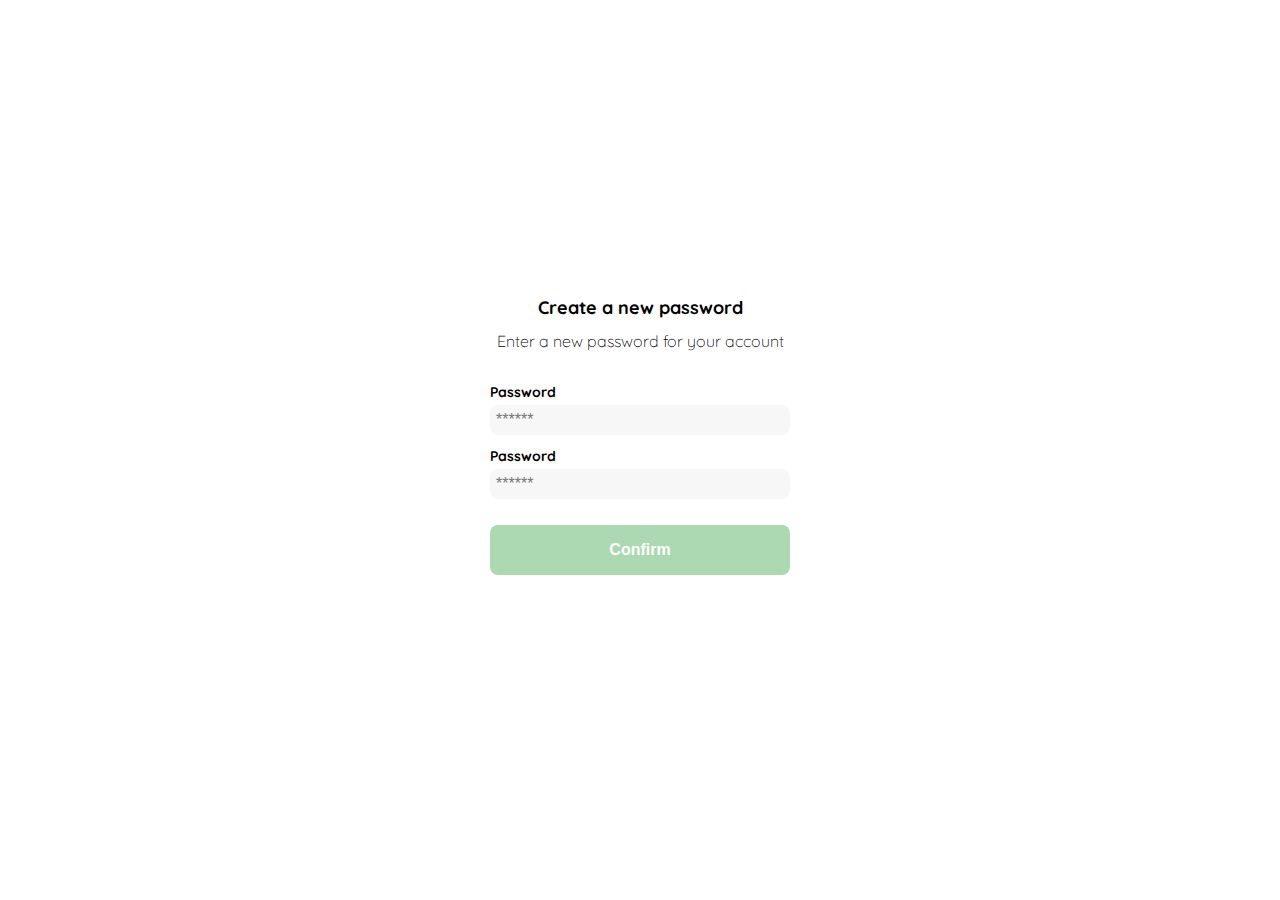
<file: login.html>
<!DOCTYPE html>
<html lang="en">
  <head>
    <meta charset="UTF-8" />
    <meta http-equiv="X-UA-Compatible" content="IE=edge" />
    <meta name="viewport" content="width=device-width, initial-scale=1.0" />
    <title>Document</title>
    <link rel="stylesheet" href="CSS/style.css">
    <link rel="preconnect" href="https://fonts.googleapis.com" />
    <link rel="preconnect" href="https://fonts.gstatic.com" crossorigin />
    <link
      href="https://fonts.googleapis.com/css2?family=Quicksand:wght@300;500;700&display=swap"
      rel="stylesheet"
    />
  </head>
  <body>
    <div class="login">
      <div class="form-container">
        <img src="./logos/logo_yard_sale.svg" alt="logo" class="logo"/>
        <h1 class="title">Create a new password</h1>
        <p class="subtitle">Enter a new password for your account</p>
        <form action="" class="form">
          <label for="password" class="label"> Password </label>
          <input
            type="text"
            id="password"
            placeholder="******"
            class="input input-password"
          />
          <label for="new-password" class="label"> Password </label>
          <input
            type="text"
            id="new-password"
            placeholder="******"
            class="input input-password"
          />
          <input
            type="submit"
            value="Confirm"
            class="primary-button login-button"
          />
        </form>
      </div>
    </div>
  </body>
</html>
</file>
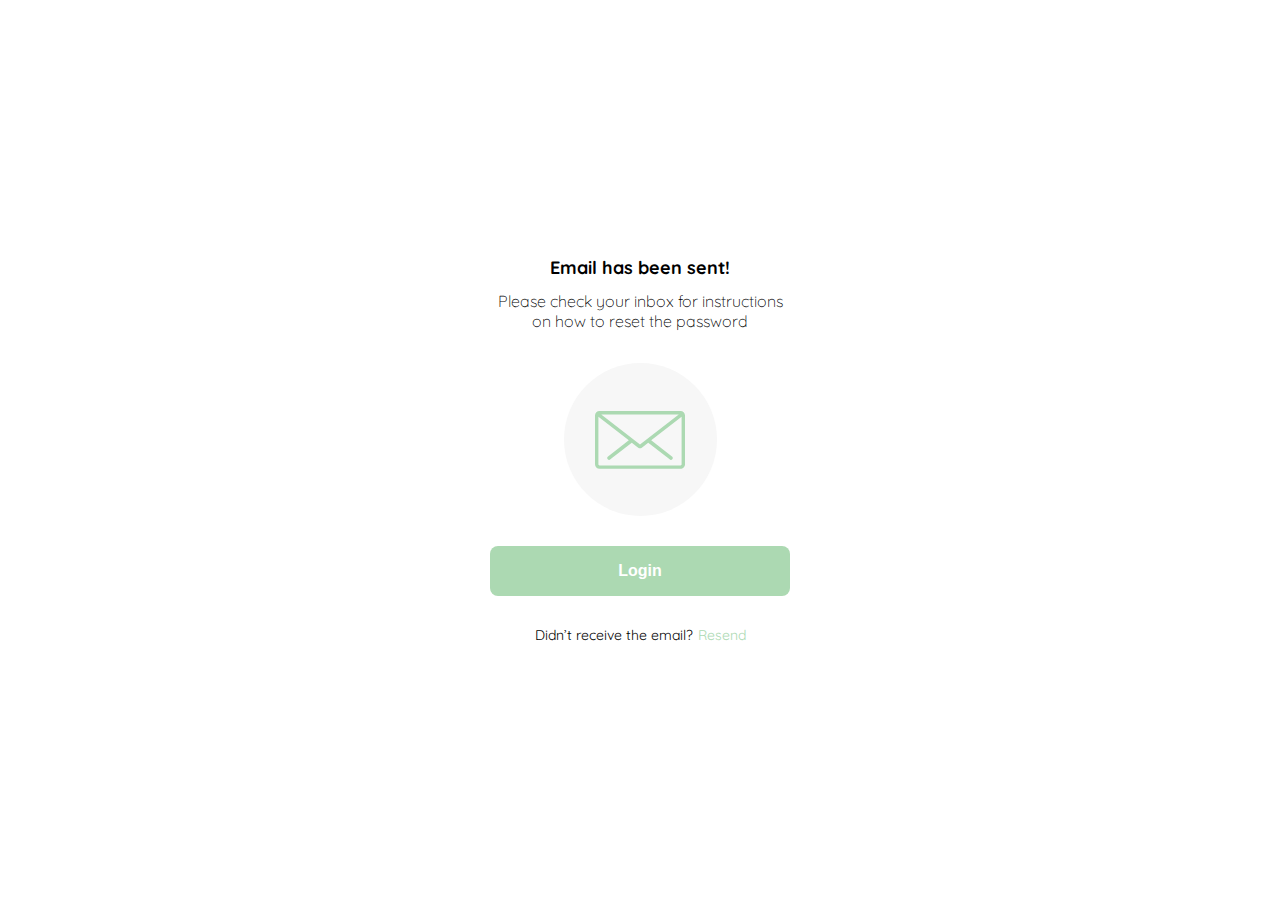
<file: password_recovery2.html>
<!DOCTYPE html>
<html lang="en">
  <head>
    <meta charset="UTF-8" />
    <meta http-equiv="X-UA-Compatible" content="IE=edge" />
    <meta name="viewport" content="width=device-width, initial-scale=1.0" />
    <title>Document</title>
    <link rel="stylesheet" href="CSS/style.css" />
    <link rel="preconnect" href="https://fonts.googleapis.com" />
    <link rel="preconnect" href="https://fonts.gstatic.com" crossorigin />
    <link
      href="https://fonts.googleapis.com/css2?family=Quicksand:wght@300;500;700&display=swap"
      rel="stylesheet"
    />
  </head>
  <body>
    <div class="email-container">
      <div class="email-message">
        <img src="./logos/logo_yard_sale.svg" alt="logo" class="logo" />
        <h1 class="title">Email has been sent!</h1>
        <p class="subtitle">
          Please check your inbox for instructions on how to reset the password
        </p>
        <div class="oval">
          <img src="./icons/email.svg" alt="" />
        </div>
        <button class="primary-button login-button">Login</button>
        <p class="resend">
          <span class="small-text">Didn’t receive the email? </span>
          <a href="./password_recovery2.html" class="link">Resend</a>
        </p>
      </div>
    </div>
  </body>
</html>
</file>
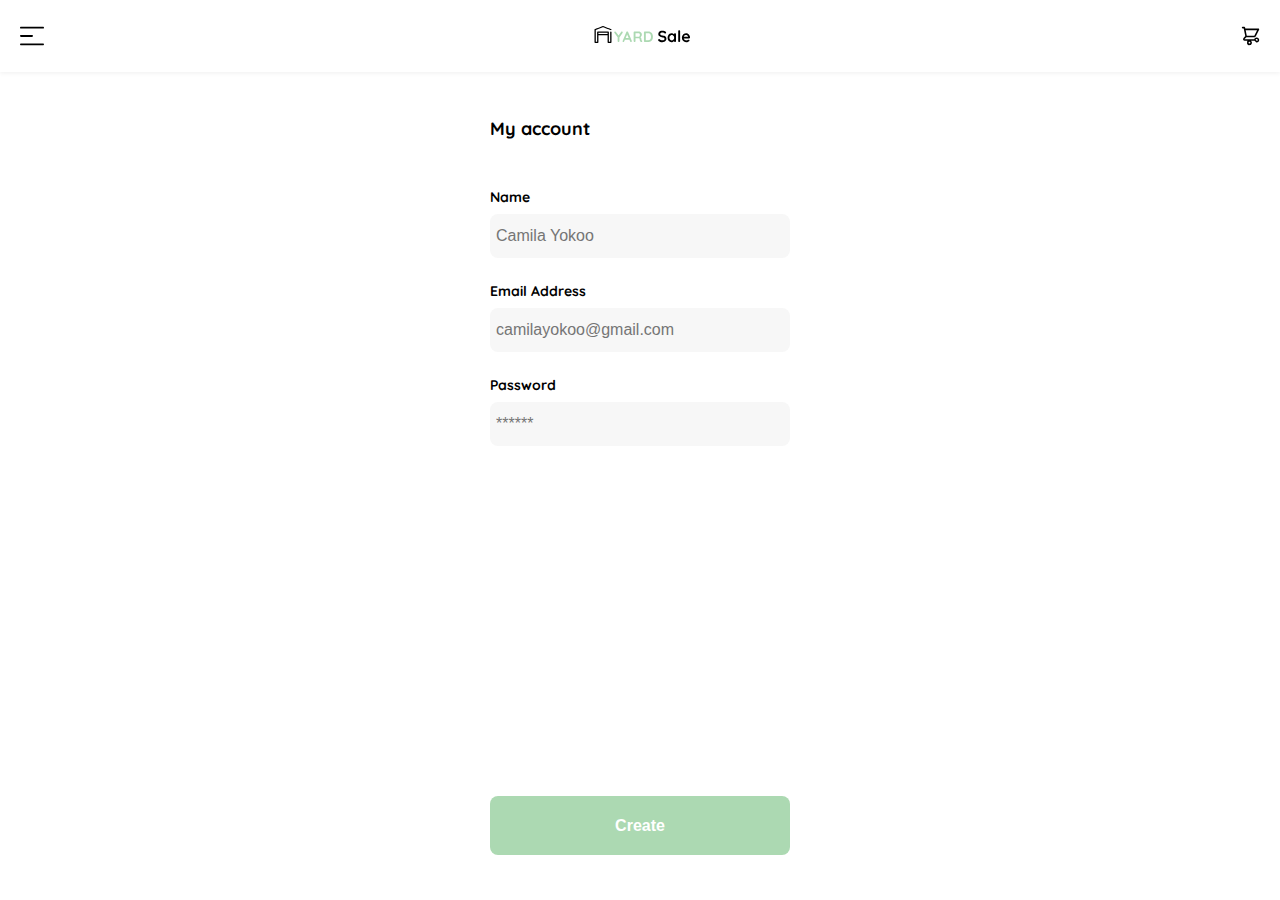
<file: create_account/create_account.html>
<!DOCTYPE html>
<html lang="en">
  <head>
    <meta charset="UTF-8" />
    <meta http-equiv="X-UA-Compatible" content="IE=edge" />
    <meta name="viewport" content="width=device-width, initial-scale=1.0" />
    <title>Document</title>
    <link rel="stylesheet" href="../create_account/style.css" />
    <link rel="preconnect" href="https://fonts.googleapis.com" />
    <link rel="preconnect" href="https://fonts.gstatic.com" crossorigin />
    <link
      href="https://fonts.googleapis.com/css2?family=Quicksand:wght@300;500;700&display=swap"
      rel="stylesheet"
    />
  </head>
  <body>
    <nav>
      <img src="../icons/icon_menu.svg" alt="icon-menu" class="small icon" />
      <img
        src="../logos/logo_yard_sale.svg"
        alt="logo-yard-sale"
        class="small icon"
      />
      <img
        src="../icons/icon_shopping_cart.svg"
        alt="icon-shopping-cart"
        class="small icon"
      />
    </nav>
    <div class="create-account">
      <div class="form-container">
        <form action="" class="form">
          <div>
            <h1 class="title create">My account</h1>
            <label for="new-name" class="label"> Name </label>
            <input
              type="text"
              id="new-name"
              placeholder="Camila Yokoo"
              class="input"
            />
            <label for="new-email" class="label"> Email Address </label>
            <input
              type="text"
              id="new-email"
              placeholder="camilayokoo@gmail.com"
              class="input"
            />
            <label for="new-password" class="label"> Password </label>
            <input
              type="text"
              id="new-password"
              placeholder="******"
              class="input input-password"
            />
          </div>

          <input
            type="submit"
            value="Create"
            class="primary-button"
          />
        </form>
      </div>
    </div>
  </body>
</html>
</file>
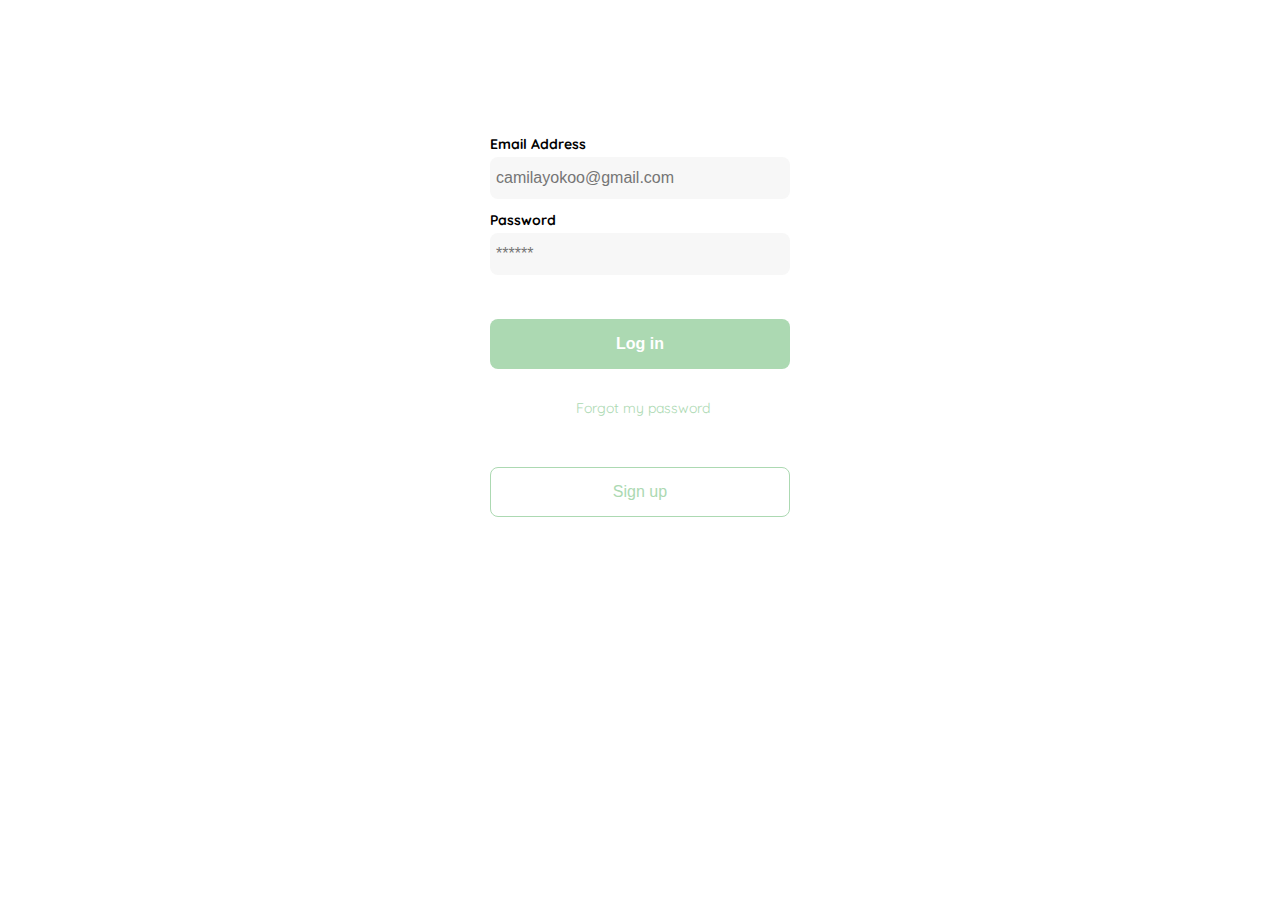
<file: login/login.html>
<!DOCTYPE html>
<html lang="en">
  <head>
    <meta charset="UTF-8" />
    <meta http-equiv="X-UA-Compatible" content="IE=edge" />
    <meta name="viewport" content="width=device-width, initial-scale=1.0" />
    <title>Document</title>
    <link rel="stylesheet" href="../login/style.css" />
    <link rel="preconnect" href="https://fonts.googleapis.com" />
    <link rel="preconnect" href="https://fonts.gstatic.com" crossorigin />
    <link
      href="https://fonts.googleapis.com/css2?family=Quicksand:wght@300;500;700&display=swap"
      rel="stylesheet"
    />
  </head>
  <body>
    <div class="login">
      <div class="form-container">
        <img src="../logos/logo_yard_sale.svg" alt="logo" class="logo big" />
        <form action="" class="form">
          <div>
            <label for="email" class="label"> Email Address </label>
            <input
              type="text"
              id="email"
              placeholder="camilayokoo@gmail.com"
              class="input"
            />
            <label for="password" class="label"> Password </label>
            <input
              type="text"
              id="password"
              placeholder="******"
              class="input input-password"
            />
            <input
              type="submit"
              value="Log in"
              class="primary-button login-button"
            />
            <a class="link">Forgot my password</a>
          </div>
          <button class="primary-button outline-button">Sign up</button>
        </form>
      </div>
    </div>
  </body>
</html>
</file>
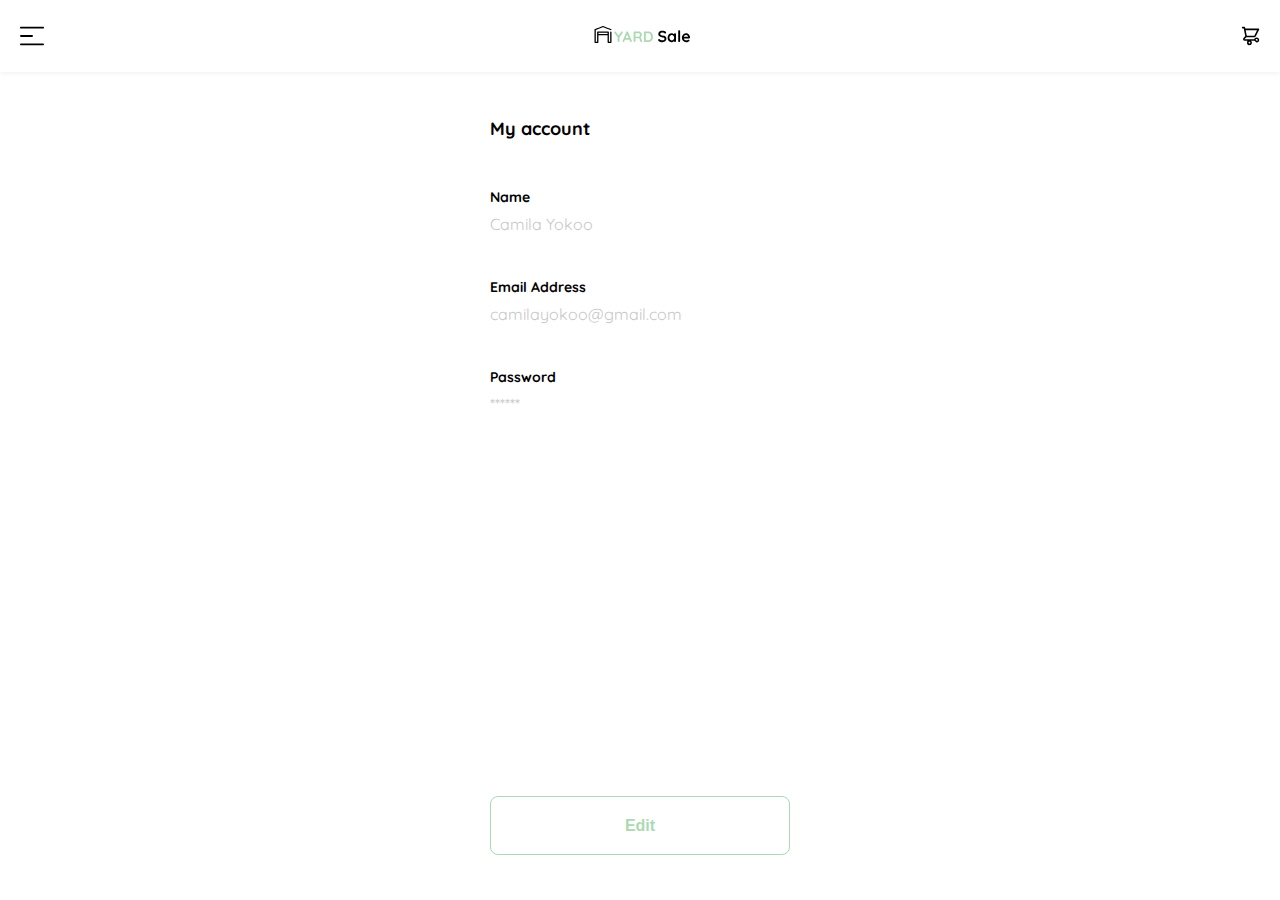
<file: my_account/my_account.html>
<!DOCTYPE html>
<html lang="en">
  <head>
    <meta charset="UTF-8" />
    <meta http-equiv="X-UA-Compatible" content="IE=edge" />
    <meta name="viewport" content="width=device-width, initial-scale=1.0" />
    <title>My Account</title>
    <link rel="stylesheet" href="../my_account/style.css" />
    <link rel="preconnect" href="https://fonts.googleapis.com" />
    <link rel="preconnect" href="https://fonts.gstatic.com" crossorigin />
    <link
      href="https://fonts.googleapis.com/css2?family=Quicksand:wght@300;500;700&display=swap"
      rel="stylesheet"
    />
    <link rel="shortcut icon" href="../logos/favicon_bota_fora.svg" type="img">
  </head>
  <body>
    <nav>
      <img src="../icons/icon_menu.svg" alt="icon-menu" class="small icon" />
      <img
        src="../logos/logo_yard_sale.svg"
        alt="logo-yard-sale"
        class="small icon"
      />
      <img
        src="../icons/icon_shopping_cart.svg"
        alt="icon-shopping-cart"
        class="small icon"
      />
    </nav>
    <div class="create-account">
      <div class="form-container">
        <section>
          <div>
            <h1 class="title create">My account</h1>
            <label for="name" class="label"> Name </label>
            <p>Camila Yokoo</p>
          
            <label for="email" class="label"> Email Address </label>
            <p>camilayokoo@gmail.com</p>
            
            <label for="new-password" class="label"> Password </label>
            <p>******</p>
          </div>

          <button class="primary-button">Edit</button>
        </section>
      </div>
    </div>
  </body>
</html>
</file>
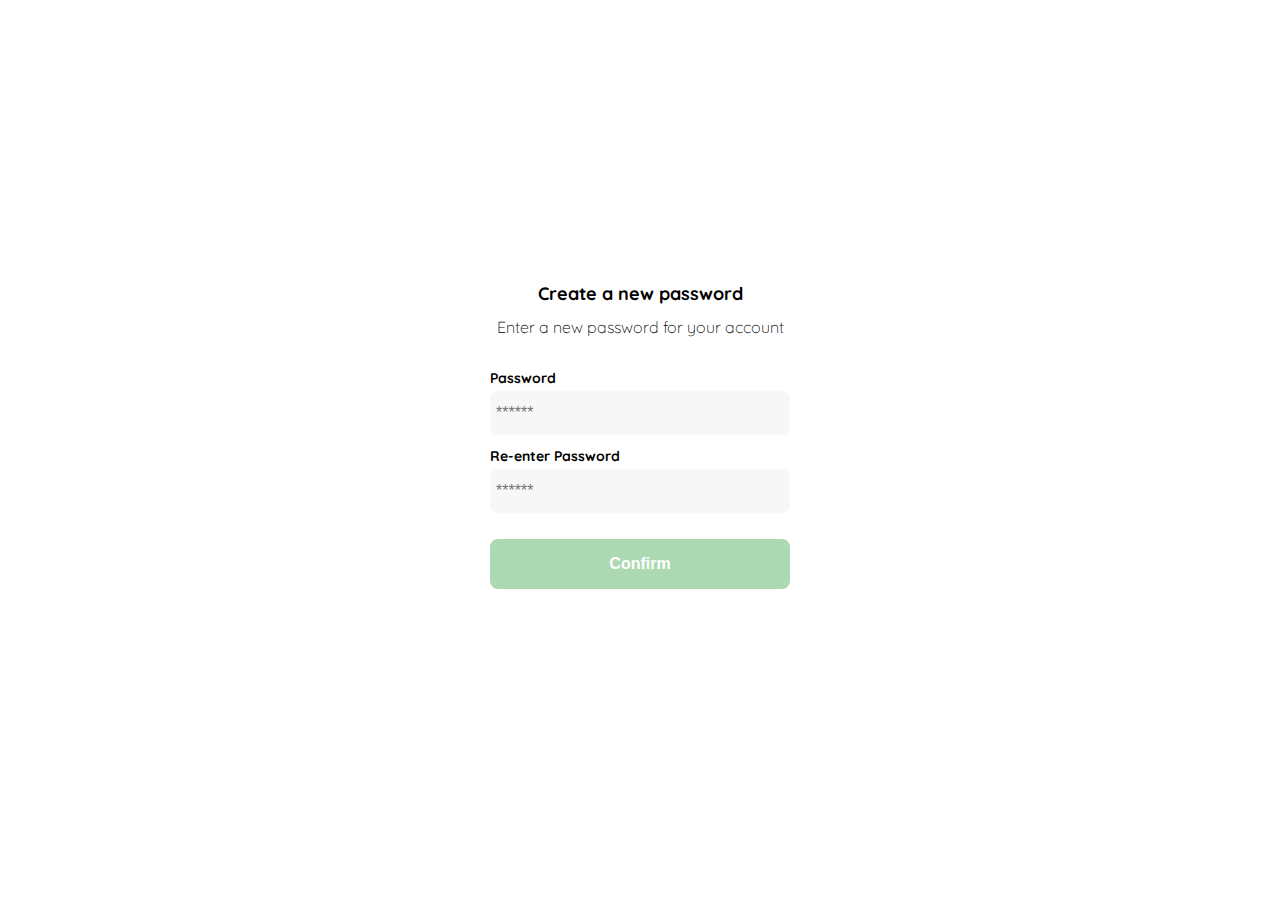
<file: new_password/new_password.html>
<!DOCTYPE html>
<html lang="en">
  <head>
    <meta charset="UTF-8" />
    <meta http-equiv="X-UA-Compatible" content="IE=edge" />
    <meta name="viewport" content="width=device-width, initial-scale=1.0" />
    <title>Document</title>
    <link rel="stylesheet" href="../new_password/style.css">
    <link rel="preconnect" href="https://fonts.googleapis.com" />
    <link rel="preconnect" href="https://fonts.gstatic.com" crossorigin />
    <link
      href="https://fonts.googleapis.com/css2?family=Quicksand:wght@300;500;700&display=swap"
      rel="stylesheet"
    />
  </head>
  <body>
    <div class="login">
      <div class="form-container">
        <img src="../logos/logo_yard_sale.svg" alt="logo" class="logo"/>
        <h1 class="title">Create a new password</h1>
        <p class="subtitle">Enter a new password for your account</p>
        <form action="" class="form">
          <label for="password" class="label"> Password </label>
          <input
            type="text"
            id="password"
            placeholder="******"
            class="input input-password"
          />
          <label for="new-password" class="label"> Re-enter Password </label>
          <input
            type="text"
            id="new-password"
            placeholder="******"
            class="input input-password"
          />
          <input
            type="submit"
            value="Confirm"
            class="primary-button login-button"
          />
        </form>
      </div>
    </div>
  </body>
</html>
</file>
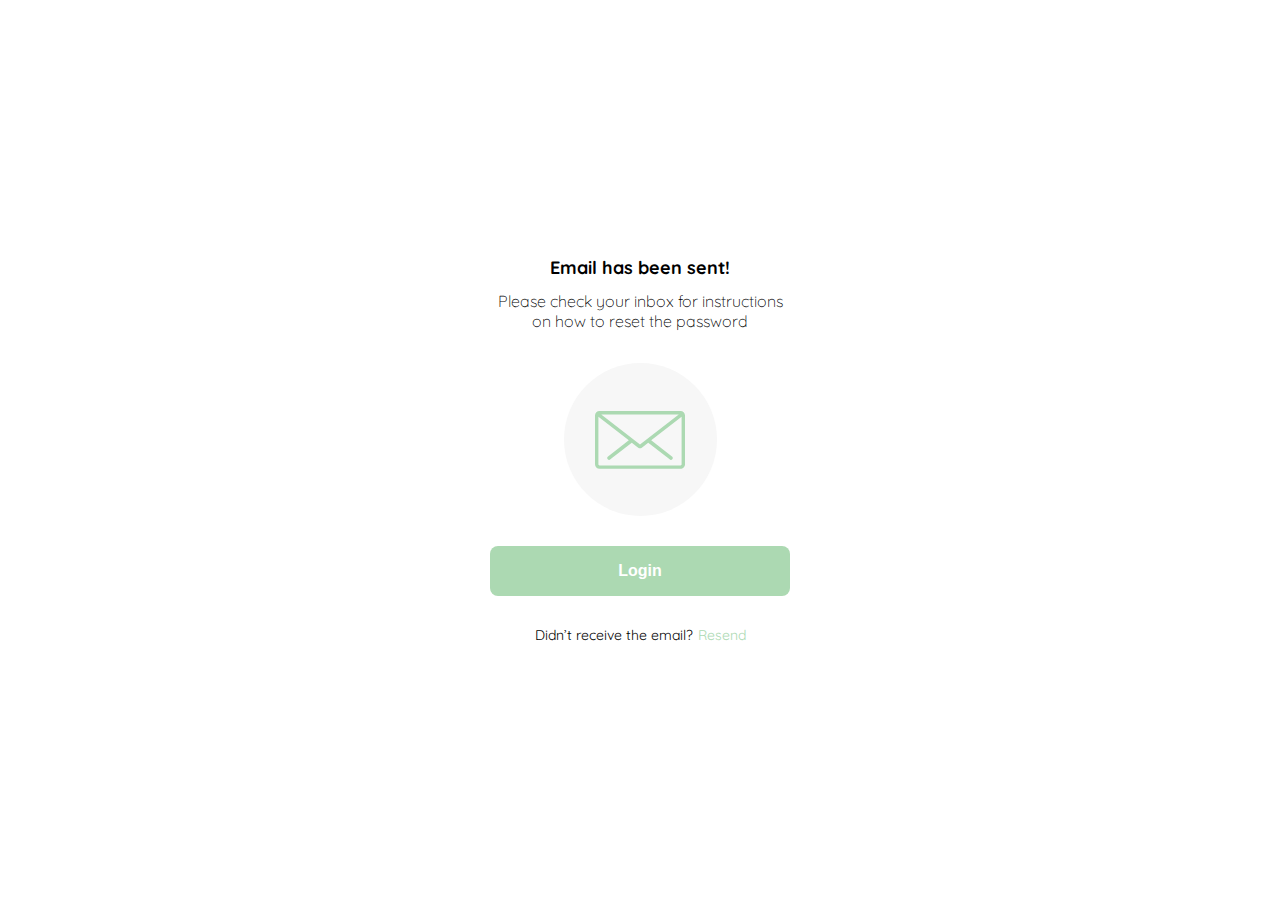
<file: password_recovery2/password_recovery2.html>
<!DOCTYPE html>
<html lang="en">
  <head>
    <meta charset="UTF-8" />
    <meta http-equiv="X-UA-Compatible" content="IE=edge" />
    <meta name="viewport" content="width=device-width, initial-scale=1.0" />
    <title>Document</title>
    <link rel="stylesheet" href="../password_recovery2/style.css" />
    <link rel="preconnect" href="https://fonts.googleapis.com" />
    <link rel="preconnect" href="https://fonts.gstatic.com" crossorigin />
    <link
      href="https://fonts.googleapis.com/css2?family=Quicksand:wght@300;500;700&display=swap"
      rel="stylesheet"
    />
  </head>
  <body>
    <div class="login">
      <div class="form-container">
        <img src="../logos/logo_yard_sale.svg" alt="logo" class="logo" />
        <h1 class="title">Email has been sent!</h1>
        <p class="subtitle">
          Please check your inbox for instructions on how to reset the password
        </p>
        <div class="oval">
          <img src="../icons/email.svg" alt="email" />
        </div>
        <button class="primary-button login-button">Login</button>
        <p class="resend">
          <span class="small-text">Didn’t receive the email? </span>
          <a href="../password_recovery2/password_recovery2.html" class="link">Resend</a>
        </p>
      </div>
    </div>
  </body>
</html>
</file>
<file: CSS/style.css>
* {
  box-sizing: border-box;
  margin: 0;
  padding: 0;
}

html {
  font-size: 62.5%;
}

:root {
  --very-light-pink: #c7c7c7;
  --text-input-field: #f7f7f7;
  --hospital-green: #acd9b2;
  --white: #ffffff;
  --black: #000000;
  --sm: 1.4rem;
  --md: 1.6rem;
  --lg: 1.8rem;
}

body {
  font-family: "Quicksand", sans-serif;
}

.login {
  width: 100%;
  height: 100vh;
  display: grid;
  place-items: center;
}

.email-message {
  display: grid;
  place-items: center;
  grid-template-rows: auto 1fr auto;
  width: 300px;
}

.email-container {
  width: 100%;
  height: 100vh;
  display: grid;
  place-items: center;
}

.form-container {
  display: grid;
  grid-template-rows: auto 1fr auto;
  width: 300px;
}

.logo {
  width: 150px;
  margin-bottom: 48px;
  justify-self: center;
  display: none;
}

.title {
  font-size: var(--lg);
  margin-bottom: 12px;
  text-align: center;
}

.subtitle {
  color: var(--black);
  font-size: var(--md);
  font-weight: 300;
  margin-top: 0;
  margin-bottom: 32px;
  text-align: center;
}

.label {
  font-size: var(--sm);
  font-weight: bold;
  margin-bottom: 4px;
}

.input {
  background-color: var(--text-input-field);
  border: none;
  border-radius: 8px;
  height: 30px;
  font-size: var(--md);
  padding: 6px;
  margin-bottom: 12px;
}

.form {
  display: flex;
  flex-direction: column;
}

.primary-button {
  background-color: var(--hospital-green);
  border-radius: 8px;
  border: none;
  color: var(--white);
  width: 100%;
  cursor: pointer;
  font-size: var(--md);
  font-weight: bold;
  height: 50px;
}

.login-button {
  margin-top: 14px;
  margin-bottom: 30px;
}

.oval {
  width: 153px;
  height: 153px;
  border-radius: 100%;
  background-color: var(--text-input-field);
  display: flex;
  justify-content: center;
  align-items: center;
  margin-bottom: 16px;
}

.small-text {
  font-size: var(--sm);
}

.link{
  font-size: var(--sm);
  color: var(--hospital-green);
  margin-left: 5px;
  text-decoration: none;
}

.resend{
  display: flex;
}

@media (max-width: 640px) {
  .logo {
    display: block;
  }
}
</file>
<file: create_account/style.css>
* {
  box-sizing: border-box;
  margin: 0;
  padding: 0;
}

html {
  font-size: 62.5%;
}

:root {
  --very-light-pink: #c7c7c7;
  --text-input-field: #f7f7f7;
  --hospital-green: #acd9b2;
  --white: #ffffff;
  --black: #000000;
  --sm: 1.4rem;
  --md: 1.6rem;
  --lg: 1.8rem;
}

nav{
  display: flex;
  height: 8vh;
  width: 100%;
  align-items: center;
  justify-content: space-between;
  box-shadow: 0px 2px 4px rgba(0, 0, 0, 0.046805);
}

body {
  font-family: "Quicksand", sans-serif;
}

.create-account {
  height: 92vh;
  padding-top: 5vh;
  padding-bottom: 5vh;
  display: grid;
  place-items: center;
}

.form-container {
  display: grid;
  width: 300px;
  height: 100%;
}

.logo {
  height: 31px;
  margin-bottom: 48px;
  justify-self: center;
  display: none;
}

.small{
  height: 20px;
}

.icon{
  margin-left: 20px;
  margin-right: 20px;
}

.title {
  font-size: var(--lg);
  margin-bottom: 12px;
  text-align: center;
}

.create{
  margin-bottom: 48px;
  text-align: start;
}

.subtitle {
  color: var(--black);
  font-size: var(--md);
  font-weight: 300;
  margin-top: 0;
  margin-bottom: 32px;
  text-align: center;
}

.label {
  font-size: var(--sm);
  font-weight: bold;
  margin-bottom: 8px;
}

.input {
  background-color: var(--text-input-field);
  border: none;
  border-radius: 8px;
  height: 44px;
  font-size: var(--md);
  padding: 6px;
  margin-bottom: 24px;
}

.form {
  display: flex;
  flex-direction: column;
  justify-content: space-between;
  height: 100%;
}

.form div{
  display: flex;
  flex-direction: column;
  justify-content: center;
}

.primary-button {
  background-color: var(--hospital-green);
  border-radius: 8px;
  border: none;
  color: var(--white);
  width: 100%;
  cursor: pointer;
  font-size: var(--md);
  font-weight: bold;
  height: 59px;
}
</file>
<file: login/style.css>
* {
  box-sizing: border-box;
  margin: 0;
  padding: 0;
}

html {
  font-size: 62.5%;
}

:root {
  --very-light-pink: #c7c7c7;
  --text-input-field: #f7f7f7;
  --hospital-green: #acd9b2;
  --white: #ffffff;
  --black: #000000;
  --sm: 1.4rem;
  --md: 1.6rem;
  --lg: 1.8rem;
}

body {
  font-family: "Quicksand", sans-serif;
}

.login {
  width: 100%;
  height: 100vh;
  display: grid;
  place-items: center;
}

.form-container {
  display: grid;
  grid-template-rows: auto 1fr auto;
  width: 300px;
  height: 100%;
  padding-top: 15vh;
  padding-bottom: 5vh;
}

.logo {
  margin-bottom: 48px;
  justify-self: center;
  display: none;
}

.big {
  height: 43px;
}

.title {
  font-size: var(--lg);
  margin-bottom: 12px;
  text-align: center;
}

.subtitle {
  color: var(--black);
  font-size: var(--md);
  font-weight: 300;
  margin-top: 0;
  margin-bottom: 32px;
  text-align: center;
}

.label {
  font-size: var(--sm);
  font-weight: bold;
  margin-bottom: 4px;
}

.input {
  background-color: var(--text-input-field);
  border: none;
  border-radius: 8px;
  height: 42px;
  font-size: var(--md);
  padding: 6px;
  margin-bottom: 12px;
}

.input:nth-child(4) {
  margin-bottom: 0;
}

.form {
  display: flex;
  flex-direction: column;
}

.form div {
  display: flex;
  flex-direction: column;
}

.primary-button {
  background-color: var(--hospital-green);
  border-radius: 8px;
  border: none;
  color: var(--white);
  width: 100%;
  cursor: pointer;
  font-size: var(--md);
  font-weight: bold;
  height: 50px;
}

.login-button {
  margin-top: 44px;
  margin-bottom: 30px;
}

.outline-button {
  background-color: var(--white);
  color: var(--hospital-green);
  border: solid 1px var(--hospital-green);
  font-weight: 500;
  margin-top: 50px;
}

.oval {
  width: 153px;
  height: 153px;
  border-radius: 100%;
  background-color: var(--text-input-field);
  display: flex;
  justify-content: center;
  align-items: center;
  margin-bottom: 16px;
}

.small-text {
  font-size: var(--sm);
}

.link {
  font-size: var(--sm);
  color: var(--hospital-green);
  margin-left: 5px;
  text-decoration: none;
  text-align: center;
}

.resend {
  display: flex;
}

@media (max-width: 640px) {
  .logo {
    display: block;
  }

  .form {
    justify-content: space-between;
  }

  .outline-button {
    margin-top: 0px;
  }
}
</file>
<file: my_account/style.css>
* {
  box-sizing: border-box;
  margin: 0;
  padding: 0;
}

html {
  font-size: 62.5%;
}

:root {
  --very-light-pink: #c7c7c7;
  --text-input-field: #f7f7f7;
  --hospital-green: #acd9b2;
  --white: #ffffff;
  --black: #000000;
  --sm: 1.4rem;
  --md: 1.6rem;
  --lg: 1.8rem;
}

nav{
  display: flex;
  height: 8vh;
  width: 100%;
  align-items: center;
  justify-content: space-between;
  box-shadow: 0px 2px 4px rgba(0, 0, 0, 0.046805);
}

body {
  font-family: "Quicksand", sans-serif;
}

.create-account {
  height: 92vh;
  padding-top: 5vh;
  padding-bottom: 5vh;
  display: grid;
  place-items: center;
}

.form-container {
  display: grid;
  width: 300px;
  height: 100%;
}

.logo {
  height: 31px;
  margin-bottom: 48px;
  justify-self: center;
  display: none;
}

.small{
  height: 20px;
}

.icon{
  margin-left: 20px;
  margin-right: 20px;
}

.title {
  font-size: var(--lg);
  margin-bottom: 12px;
  text-align: center;
}

.create{
  margin-bottom: 48px;
  text-align: start;
}

.subtitle {
  color: var(--black);
  font-size: var(--md);
  font-weight: 300;
  margin-top: 0;
  margin-bottom: 32px;
  text-align: center;
}

.label {
  font-size: var(--sm);
  font-weight: bold;
  margin-bottom: 8px;
}

section {
  display: flex;
  flex-direction: column;
  justify-content: space-between;
  height: 100%;
}

section div{
  display: flex;
  flex-direction: column;
  justify-content: center;
}

section p{
  font-size: 1.6rem;
  margin-bottom: 44px;
  color: var(--very-light-pink)
}

.primary-button {
  background-color: var(--white);
  border-radius: 8px;
  border: solid 1px var(--hospital-green);
  color: var(--hospital-green);
  width: 100%;
  font-size: var(--md);
  font-weight: bold;
  height: 59px;
}
</file>
<file: new_password/style.css>
* {
    box-sizing: border-box;
    margin: 0;
    padding: 0;
  }
  
  html {
    font-size: 62.5%;
  }
  
  :root {
    --very-light-pink: #c7c7c7;
    --text-input-field: #f7f7f7;
    --hospital-green: #acd9b2;
    --white: #ffffff;
    --black: #000000;
    --sm: 1.4rem;
    --md: 1.6rem;
    --lg: 1.8rem;
  }
  
  body {
    font-family: "Quicksand", sans-serif;
  }
  
  .login {
    width: 100%;
    height: 100vh;
    display: grid;
    place-items: center;
  }
  
  .form-container {
    display: grid;
    grid-template-rows: auto 1fr auto;
    width: 300px;
  }
  
  .logo {
    height: 31px;
    margin-bottom: 48px;
    justify-self: center;
    display: none;
  }
  
  .title {
    font-size: var(--lg);
    margin-bottom: 12px;
    text-align: center;
  }
  
  .subtitle {
    color: var(--black);
    font-size: var(--md);
    font-weight: 300;
    margin-top: 0;
    margin-bottom: 32px;
    text-align: center;
  }
  
  .label {
    font-size: var(--sm);
    font-weight: bold;
    margin-bottom: 4px;
  }
  
  .input {
    background-color: var(--text-input-field);
    border: none;
    border-radius: 8px;
    height: 44px;
    font-size: var(--md);
    padding: 6px;
    margin-bottom: 12px;
  }
  
  .form {
    display: flex;
    flex-direction: column;
  }
  
  .primary-button {
    background-color: var(--hospital-green);
    border-radius: 8px;
    border: none;
    color: var(--white);
    width: 100%;
    cursor: pointer;
    font-size: var(--md);
    font-weight: bold;
    height: 50px;
  }
  
  .login-button {
    margin-top: 14px;
    margin-bottom: 30px;
  }
  
  .small-text {
    font-size: var(--sm);
  }
  
  @media (max-width: 640px) {
    .logo {
      display: block;
    }
  }
</file>
<file: password_recovery2/style.css>
* {
    box-sizing: border-box;
    margin: 0;
    padding: 0;
  }
  
  html {
    font-size: 62.5%;
  }
  
  :root {
    --very-light-pink: #c7c7c7;
    --text-input-field: #f7f7f7;
    --hospital-green: #acd9b2;
    --white: #ffffff;
    --black: #000000;
    --sm: 1.4rem;
    --md: 1.6rem;
    --lg: 1.8rem;
  }
  
  body {
    font-family: "Quicksand", sans-serif;
  }
  
  .login {
    width: 100%;
    height: 100vh;
    display: grid;
    place-items: center;
  }
  
  .email-message {
    display: grid;
    place-items: center;
    grid-template-rows: auto 1fr auto;
    width: 300px;
  }
  
  .email-container {
    width: 100%;
    height: 100vh;
    display: grid;
    place-items: center;
  }
  
  .form-container {
    display: grid;
    grid-template-rows: auto 1fr auto;
    width: 300px;
  }
  
  .logo {
    height: 31px;
    margin-bottom: 48px;
    justify-self: center;
    display: none;
  }
  
  .title {
    font-size: var(--lg);
    margin-bottom: 12px;
    text-align: center;
  }
  
  .subtitle {
    color: var(--black);
    font-size: var(--md);
    font-weight: 300;
    margin-top: 0;
    margin-bottom: 32px;
    text-align: center;
  }
  
  .label {
    font-size: var(--sm);
    font-weight: bold;
    margin-bottom: 4px;
  }
  
  .input {
    background-color: var(--text-input-field);
    border: none;
    border-radius: 8px;
    height: 44px;
    font-size: var(--md);
    padding: 6px;
    margin-bottom: 12px;
  }
  
  .form {
    display: flex;
    flex-direction: column;
  }
  
  .primary-button {
    background-color: var(--hospital-green);
    border-radius: 8px;
    border: none;
    color: var(--white);
    width: 100%;
    cursor: pointer;
    font-size: var(--md);
    font-weight: bold;
    height: 50px;
  }
  
  .login-button {
    margin-top: 14px;
    margin-bottom: 30px;
  }
  
  .oval {
    width: 153px;
    height: 153px;
    border-radius: 100%;
    background-color: var(--text-input-field);
    display: flex;
    justify-content: center;
    align-items: center;
    margin-bottom: 16px;
    justify-self: center;
  }
  
  .small-text {
    font-size: var(--sm);
  }
  
  .link{
    font-size: var(--sm);
    color: var(--hospital-green);
    margin-left: 5px;
    text-decoration: none;
  }
  
  .resend{
    display: flex;
    justify-self: center;
  }
  
  @media (max-width: 640px) {
    .logo {
      display: block;
    }
  }
</file>
